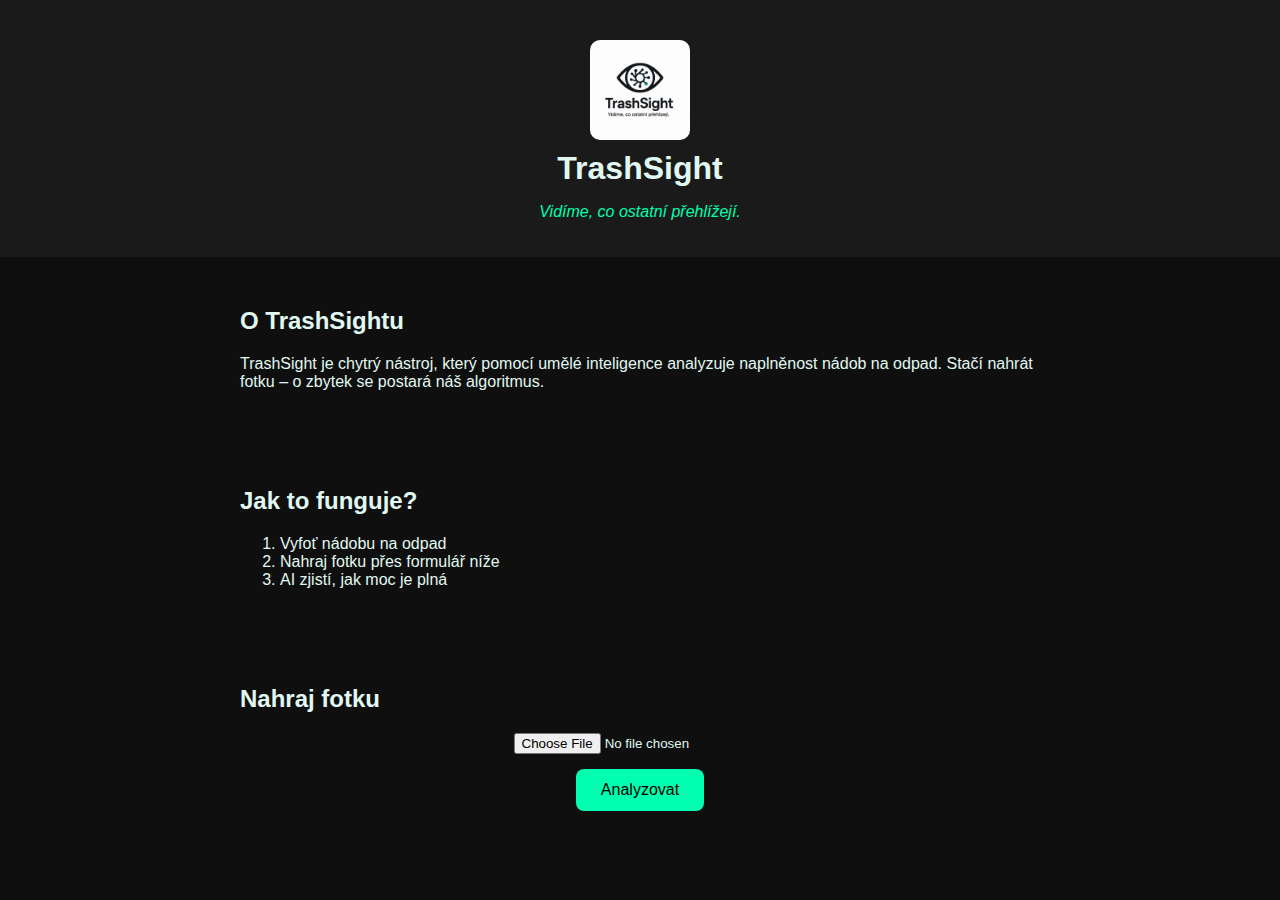
<file: templates/index.html>
<!DOCTYPE html>
<html lang="cs">
<head>
    <meta charset="UTF-8">
    <title>TrashSight</title>
    <link rel="stylesheet" href="/static/css/styles.css">
</head>
<body>
    <header>
        <img src="/static/images/logo.jpeg" alt="Logo TrashSight">
        <h1>TrashSight</h1>
        <p class="slogan">Vidíme, co ostatní přehlížejí.</p>
    </header>

    <section class="info">
        <h2>O TrashSightu</h2>
        <p>TrashSight je chytrý nástroj, který pomocí umělé inteligence analyzuje naplněnost nádob na odpad. Stačí nahrát fotku – o zbytek se postará náš algoritmus.</p>
    </section>

    <section class="how-it-works">
        <h2>Jak to funguje?</h2>
        <ol>
            <li>Vyfoť nádobu na odpad</li>
            <li>Nahraj fotku přes formulář níže</li>
            <li>AI zjistí, jak moc je plná</li>
        </ol>
    </section>

    <section class="upload-section">
        <h2>Nahraj fotku</h2>
        <form action="/upload/" enctype="multipart/form-data" method="post">
            <input type="file" name="file" accept="image/*" required>
            <button type="submit">Analyzovat</button>
        </form>
    </section>
</body>
</html>
</file>
<file: static/css/styles.css>
body {
    font-family: 'Segoe UI', sans-serif;
    background-color: #0f0f0f;
    color: #e0f8f1;
    margin: 0;
    padding: 0;
}

header {
    text-align: center;
    padding: 40px 20px 20px;
    background-color: #1a1a1a;
}

header img {
    width: 100px;
    border-radius: 10px;
}

h1 {
    font-size: 2em;
    margin: 0.2em 0;
}

.slogan {
    color: #00ffae;
    font-style: italic;
}

section {
    padding: 30px 20px;
    max-width: 800px;
    margin: auto;
}

.upload-section form {
    display: flex;
    flex-direction: column;
    align-items: center;
}

.upload-section input[type="file"] {
    margin-bottom: 15px;
}

button {
    background-color: #00ffae;
    color: black;
    border: none;
    padding: 12px 25px;
    font-size: 16px;
    border-radius: 8px;
    cursor: pointer;
    transition: 0.3s;
}

button:hover {
    background-color: #00c18a;
}

.result img {
    margin-top: 20px;
    border: 2px solid #00ffae;
    border-radius: 8px;
}
</file>
